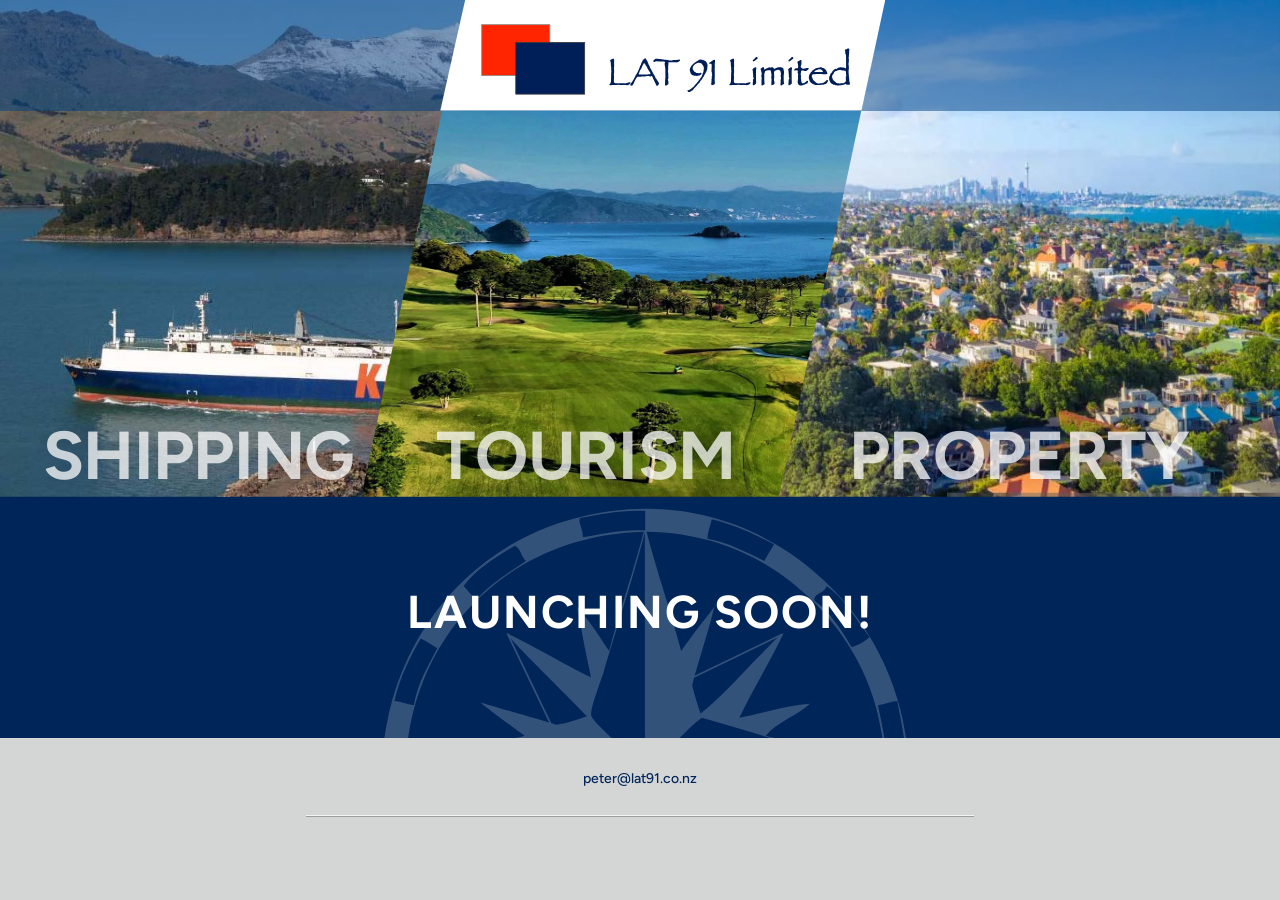
<file: index.html>
<!doctype html>
<html lang="en-NZ">
<head>
<meta charset="utf-8">
<meta name="viewport" content="width=device-width, initial-scale=1">
<title>LAT 91 Limited – Launching soon</title>
<meta name="description" content="LAT 91 Limited is a NZ supply, sales and information company active in shipping and logistics, property development and high-end tourism ventures.">
<meta name="theme-color" content="#002659">
<link rel="icon" href="/assets/img/favicon.svg" type="image/svg+xml">
<link rel="preload" href="/assets/fonts/figtree-latin-700-normal.woff2" as="font" type="font/woff2" crossorigin>
<link rel="stylesheet" href="/assets/css/styles.css">
</head>
<body>
<main id="main">
  <h1 class="visually-hidden">LAT 91 Limited</h1>
  <section class="hero" id="services" aria-label="Our services">
  <header class="site-header">
    <div class="logo-panel">
      <img src="/assets/img/lat91-logo.svg" alt="LAT 91 Limited" width="470" height="104">
    </div>
  </header>
      <ul class="panels" aria-label="Our services">
        <li>
          <div class="panel panel--shipping">
            <img src="/assets/img/home-shipping.jpg" alt="KIWI car-carrier ship sailing past a bush-covered headland beneath snow-capped mountains" loading="eager" decoding="async">
            <h2 class="panel__label">Shipping</h2>
          </div>
        </li>
        <li>
          <div class="panel panel--tourism">
            <img src="/assets/img/home-tourism.jpg" alt="Golf course fairways above a coastal bay, with a snow-capped volcano on the horizon" loading="eager" decoding="async">
            <h2 class="panel__label">Tourism</h2>
          </div>
        </li>
        <li>
          <div class="panel panel--property">
            <img src="/assets/img/home-property.jpg" alt="Aerial view of leafy Auckland suburbs with the city skyline and Sky Tower beyond" loading="eager" decoding="async">
            <h2 class="panel__label">Property</h2>
          </div>
        </li>
      </ul>
  </section>
  <section class="intro" aria-label="Launching soon">
    <img class="intro__compass" src="/assets/img/compass.svg" alt="" aria-hidden="true" width="486" height="496">
    <p class="intro__soon">LAUNCHING SOON!</p>
  </section>
</main>
  <footer class="site-footer">
    <div class="footer-email">
      <a href="mailto:peter@lat91.co.nz">peter@lat91.co.nz</a>
    </div>
    <hr class="footer-rule">
  </footer>
</body>
</html>
</file>
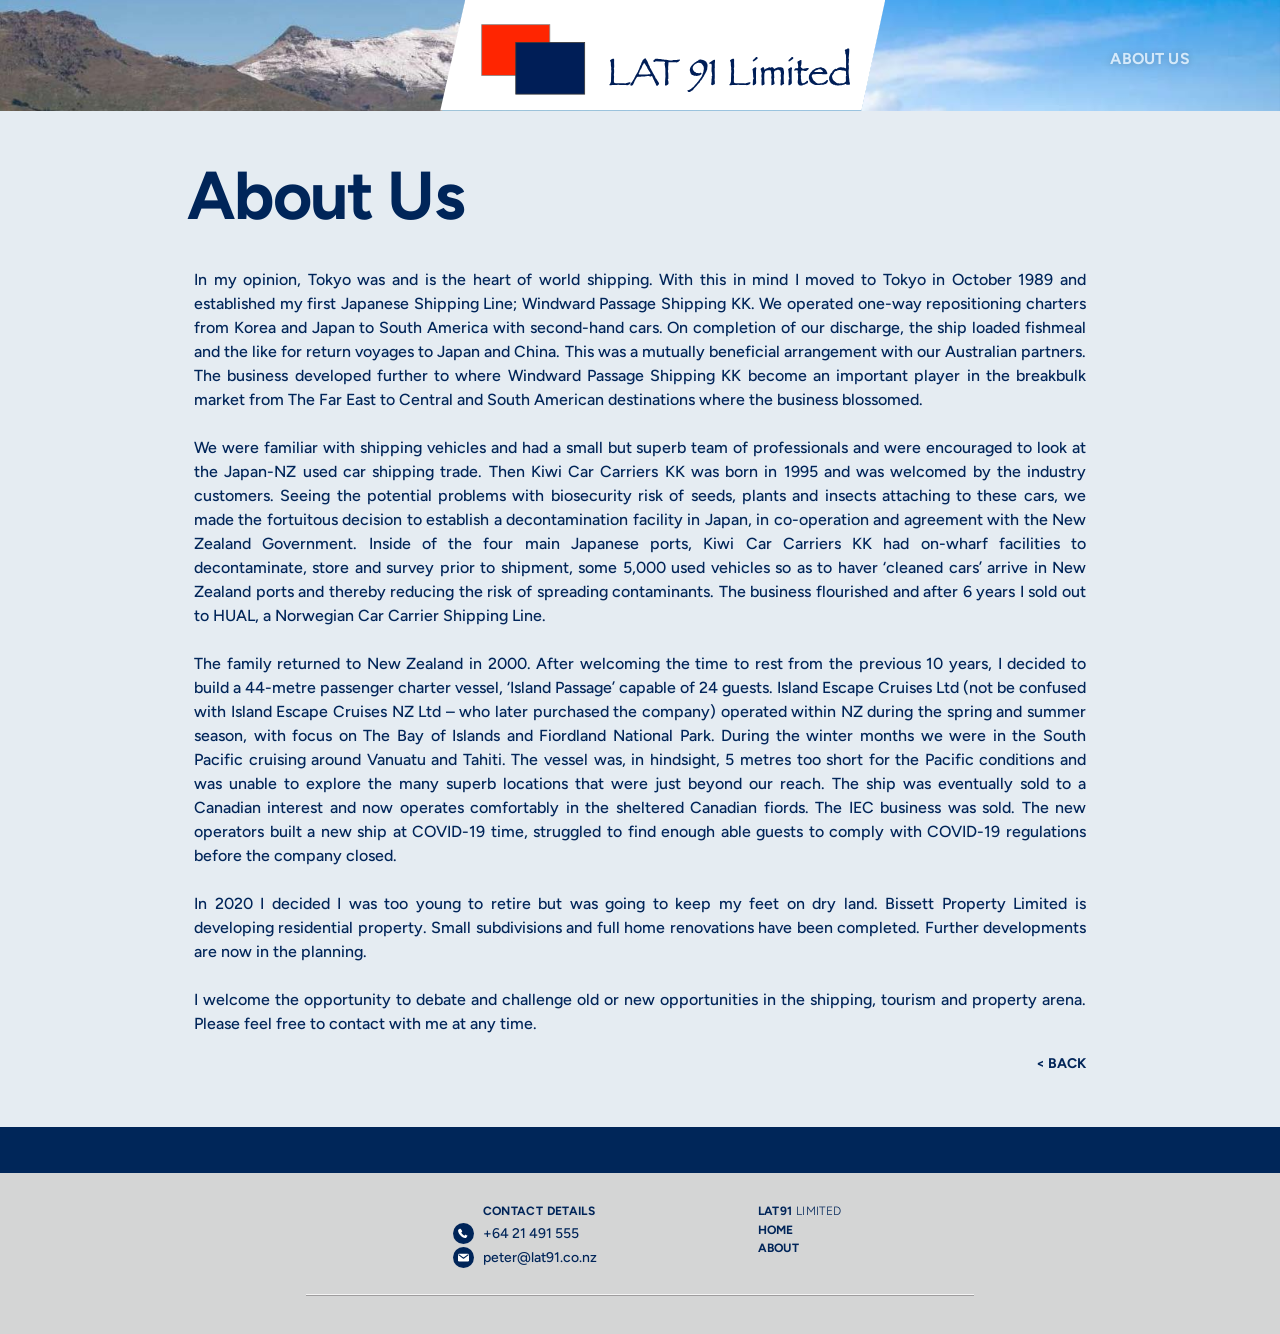
<file: about.html>
<!doctype html>
<html lang="en-NZ">
<head>
<meta charset="utf-8">
<meta name="viewport" content="width=device-width, initial-scale=1">
<title>About Us – LAT 91 Limited</title>
<meta name="description" content="Peter's story: shipping lines in Japan, cruise vessels in New Zealand and the South Pacific, and residential property development.">
<meta name="theme-color" content="#002659">
<link rel="icon" href="/assets/img/favicon.svg" type="image/svg+xml">
<link rel="preload" href="/assets/fonts/figtree-latin-700-normal.woff2" as="font" type="font/woff2" crossorigin>
<link rel="stylesheet" href="/assets/css/styles.css">
</head>
<body>
<a class="skip-link" href="#main">Skip to content</a>
<div class="top-band">
  <header class="site-header">
    <a class="logo-panel" href="/" aria-label="LAT 91 Limited – home">
      <img src="/assets/img/lat91-logo.svg" alt="LAT 91 Limited" width="470" height="104">
    </a>
    <a class="nav-about" href="/about" aria-current="page">About Us</a>
  </header>
      <ul class="panels" aria-hidden="true">
        <li>
          <a tabindex="-1" class="panel panel--shipping" href="/shipping">
            <img src="/assets/img/home-shipping.jpg" alt="KIWI car-carrier ship sailing past a bush-covered headland beneath snow-capped mountains" loading="eager" decoding="async">
            <h2 class="panel__label">Shipping</h2>
          </a>
        </li>
        <li>
          <a tabindex="-1" class="panel panel--tourism" href="/tourism">
            <img src="/assets/img/home-tourism.jpg" alt="Golf course fairways above a coastal bay, with a snow-capped volcano on the horizon" loading="eager" decoding="async">
            <h2 class="panel__label">Tourism</h2>
          </a>
        </li>
        <li>
          <a tabindex="-1" class="panel panel--property" href="/property">
            <img src="/assets/img/home-property.jpg" alt="Aerial view of leafy Auckland suburbs with the city skyline and Sky Tower beyond" loading="eager" decoding="async">
            <h2 class="panel__label">Property</h2>
          </a>
        </li>
      </ul>
</div>
<main id="main" class="about">
  <div class="about__inner">
    <h1>About Us</h1>
    <div class="about__body">
        <p id="story-shipping">In my opinion, Tokyo was and is the heart of world shipping. With this in mind I moved to Tokyo in October 1989 and established my first Japanese Shipping Line; Windward Passage Shipping KK. We operated one-way repositioning charters from Korea and Japan to South America with second-hand cars. On completion of our discharge, the ship loaded fishmeal and the like for return voyages to Japan and China. This was a mutually beneficial arrangement with our Australian partners. The business developed further to where Windward Passage Shipping KK become an important player in the breakbulk market from The Far East to Central and South American destinations where the business blossomed.</p>
        <p>We were familiar with shipping vehicles and had a small but superb team of professionals and were encouraged to look at the Japan-NZ used car shipping trade. Then Kiwi Car Carriers KK was born in 1995 and was welcomed by the industry customers. Seeing the potential problems with biosecurity risk of seeds, plants and insects attaching to these cars, we made the fortuitous decision to establish a decontamination facility in Japan, in co-operation and agreement with the New Zealand Government. Inside of the four main Japanese ports, Kiwi Car Carriers KK had on-wharf facilities to decontaminate, store and survey prior to shipment, some 5,000 used vehicles so as to haver ‘cleaned cars’ arrive in New Zealand ports and thereby reducing the risk of spreading contaminants. The business flourished and after 6 years I sold out to HUAL, a Norwegian Car Carrier Shipping Line.</p>
        <p id="story-tourism">The family returned to New Zealand in 2000. After welcoming the time to rest from the previous 10 years, I decided to build a 44-metre passenger charter vessel, ‘Island Passage’ capable of 24 guests. Island Escape Cruises Ltd (not be confused with Island Escape Cruises NZ Ltd – who later purchased the company) operated within NZ during the spring and summer season, with focus on The Bay of Islands and Fiordland National Park. During the winter months we were in the South Pacific cruising around Vanuatu and Tahiti. The vessel was, in hindsight, 5 metres too short for the Pacific conditions and was unable to explore the many superb locations that were just beyond our reach. The ship was eventually sold to a Canadian interest and now operates comfortably in the sheltered Canadian fiords. The IEC business was sold. The new operators built a new ship at COVID-19 time, struggled to find enough able guests to comply with COVID-19 regulations before the company closed.</p>
        <p id="story-property">In 2020 I decided I was too young to retire but was going to keep my feet on dry land. Bissett Property Limited is developing residential property. Small subdivisions and full home renovations have been completed. Further developments are now in the planning.</p>
        <p>I welcome the opportunity to debate and challenge old or new opportunities in the shipping, tourism and property arena. Please feel free to contact with me at any time.</p>
    </div>
    <a class="back-link" href="/" id="back-link">&lt; Back</a>
  </div>
</main>
<div class="navy-band" aria-hidden="true"></div>
  <footer class="site-footer">
    <div class="footer-grid">
      <section class="footer-col footer-col--contact" id="contact" aria-labelledby="f-contact">
        <h2 id="f-contact">Contact Details</h2>
        <ul>
          <li><svg viewBox="0 0 21 21" aria-hidden="true"><circle cx="10.5" cy="10.5" r="10.5" fill="#002559"/><path fill="#fff" d="M14.9 13.2l-1.7-1.2c-.4-.3-.9-.2-1.2.1l-.6.7c-1.4-.7-2.5-1.8-3.2-3.2l.7-.6c.4-.3.4-.8.1-1.2L7.8 6.1c-.3-.4-.9-.5-1.3-.2l-.9.7c-.4.3-.6.8-.5 1.3.6 3.4 3.6 6.4 7 7 .5.1 1-.1 1.3-.5l.7-.9c.3-.4.2-1-.2-1.3z"/></svg><a href="tel:+6421491555">+64 21 491 555</a></li>
          <li><svg viewBox="0 0 21 21" aria-hidden="true"><circle cx="10.5" cy="10.5" r="10.5" fill="#002559"/><rect x="5" y="6.8" width="11" height="7.6" rx="1.2" fill="#fff"/><path d="M5.6 7.6l4.9 3.6 4.9-3.6" fill="none" stroke="#002559" stroke-width="1.1" stroke-linejoin="round"/></svg><a href="mailto:peter@lat91.co.nz">peter@lat91.co.nz</a></li>
        </ul>
      </section>
      <nav class="footer-col footer-col--company" aria-labelledby="f-company">
        <h2 id="f-company">LAT91 <span class="light">Limited</span></h2>
        <ul>
          <li><a href="/">Home</a></li>
          <li><a href="/about">About</a></li>
        </ul>
      </nav>
    </div>
    <hr class="footer-rule">
  </footer>
<script>
  // "< Back" returns to the previous page on this site, otherwise Home.
  document.getElementById('back-link').addEventListener('click', function (e) {
    if (document.referrer && new URL(document.referrer).origin === location.origin && history.length > 1) {
      e.preventDefault(); history.back();
    }
  });
</script>
</body>
</html>
</file>
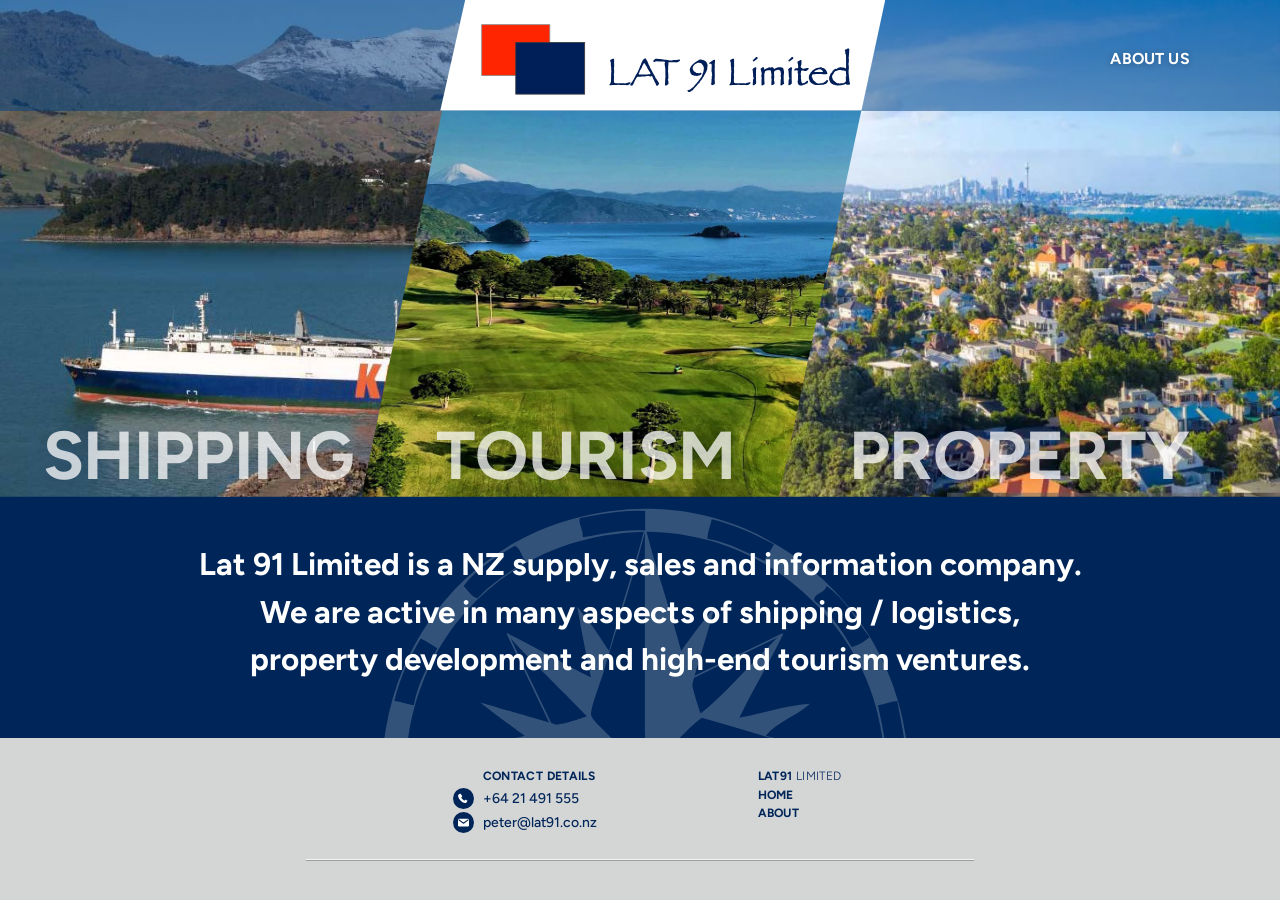
<file: home-full.html>
<!doctype html>
<html lang="en-NZ">
<head>
<meta charset="utf-8">
<meta name="viewport" content="width=device-width, initial-scale=1">
<title>LAT 91 Limited – Shipping, Tourism & Property | New Zealand</title>
<meta name="description" content="LAT 91 Limited is a NZ supply, sales and information company active in shipping and logistics, property development and high-end tourism ventures.">
<meta name="theme-color" content="#002659">
<link rel="icon" href="/assets/img/favicon.svg" type="image/svg+xml">
<link rel="preload" href="/assets/fonts/figtree-latin-700-normal.woff2" as="font" type="font/woff2" crossorigin>
<link rel="stylesheet" href="/assets/css/styles.css">
</head>
<body>
<a class="skip-link" href="#main">Skip to content</a>
<main id="main">
  <h1 class="visually-hidden">LAT 91 Limited</h1>
  <section class="hero" id="services" aria-label="Our services">
  <header class="site-header">
    <a class="logo-panel" href="/" aria-label="LAT 91 Limited – home">
      <img src="/assets/img/lat91-logo.svg" alt="LAT 91 Limited" width="470" height="104">
    </a>
    <a class="nav-about" href="/about">About Us</a>
  </header>
      <ul class="panels" aria-label="Our services">
        <li>
          <a class="panel panel--shipping" href="/shipping">
            <img src="/assets/img/home-shipping.jpg" alt="KIWI car-carrier ship sailing past a bush-covered headland beneath snow-capped mountains" loading="eager" decoding="async">
            <h2 class="panel__label">Shipping</h2>
          </a>
        </li>
        <li>
          <a class="panel panel--tourism" href="/tourism">
            <img src="/assets/img/home-tourism.jpg" alt="Golf course fairways above a coastal bay, with a snow-capped volcano on the horizon" loading="eager" decoding="async">
            <h2 class="panel__label">Tourism</h2>
          </a>
        </li>
        <li>
          <a class="panel panel--property" href="/property">
            <img src="/assets/img/home-property.jpg" alt="Aerial view of leafy Auckland suburbs with the city skyline and Sky Tower beyond" loading="eager" decoding="async">
            <h2 class="panel__label">Property</h2>
          </a>
        </li>
      </ul>
  </section>
  <section class="intro" aria-label="About LAT 91 Limited">
    <img class="intro__compass" src="/assets/img/compass.svg" alt="" aria-hidden="true" width="486" height="496">
    <p>
      <span>Lat 91 Limited is a NZ supply, sales and information company.</span>
      <span>We are active in many aspects of shipping / logistics,</span>
      <span>property development and high-end tourism ventures.</span>
    </p>
  </section>
</main>
  <footer class="site-footer">
    <div class="footer-grid">
      <section class="footer-col footer-col--contact" id="contact" aria-labelledby="f-contact">
        <h2 id="f-contact">Contact Details</h2>
        <ul>
          <li><svg viewBox="0 0 21 21" aria-hidden="true"><circle cx="10.5" cy="10.5" r="10.5" fill="#002559"/><path fill="#fff" d="M14.9 13.2l-1.7-1.2c-.4-.3-.9-.2-1.2.1l-.6.7c-1.4-.7-2.5-1.8-3.2-3.2l.7-.6c.4-.3.4-.8.1-1.2L7.8 6.1c-.3-.4-.9-.5-1.3-.2l-.9.7c-.4.3-.6.8-.5 1.3.6 3.4 3.6 6.4 7 7 .5.1 1-.1 1.3-.5l.7-.9c.3-.4.2-1-.2-1.3z"/></svg><a href="tel:+6421491555">+64 21 491 555</a></li>
          <li><svg viewBox="0 0 21 21" aria-hidden="true"><circle cx="10.5" cy="10.5" r="10.5" fill="#002559"/><rect x="5" y="6.8" width="11" height="7.6" rx="1.2" fill="#fff"/><path d="M5.6 7.6l4.9 3.6 4.9-3.6" fill="none" stroke="#002559" stroke-width="1.1" stroke-linejoin="round"/></svg><a href="mailto:peter@lat91.co.nz">peter@lat91.co.nz</a></li>
        </ul>
      </section>
      <nav class="footer-col footer-col--company" aria-labelledby="f-company">
        <h2 id="f-company">LAT91 <span class="light">Limited</span></h2>
        <ul>
          <li><a href="/">Home</a></li>
          <li><a href="/about">About</a></li>
        </ul>
      </nav>
    </div>
    <hr class="footer-rule">
  </footer>
</body>
</html>
</file>
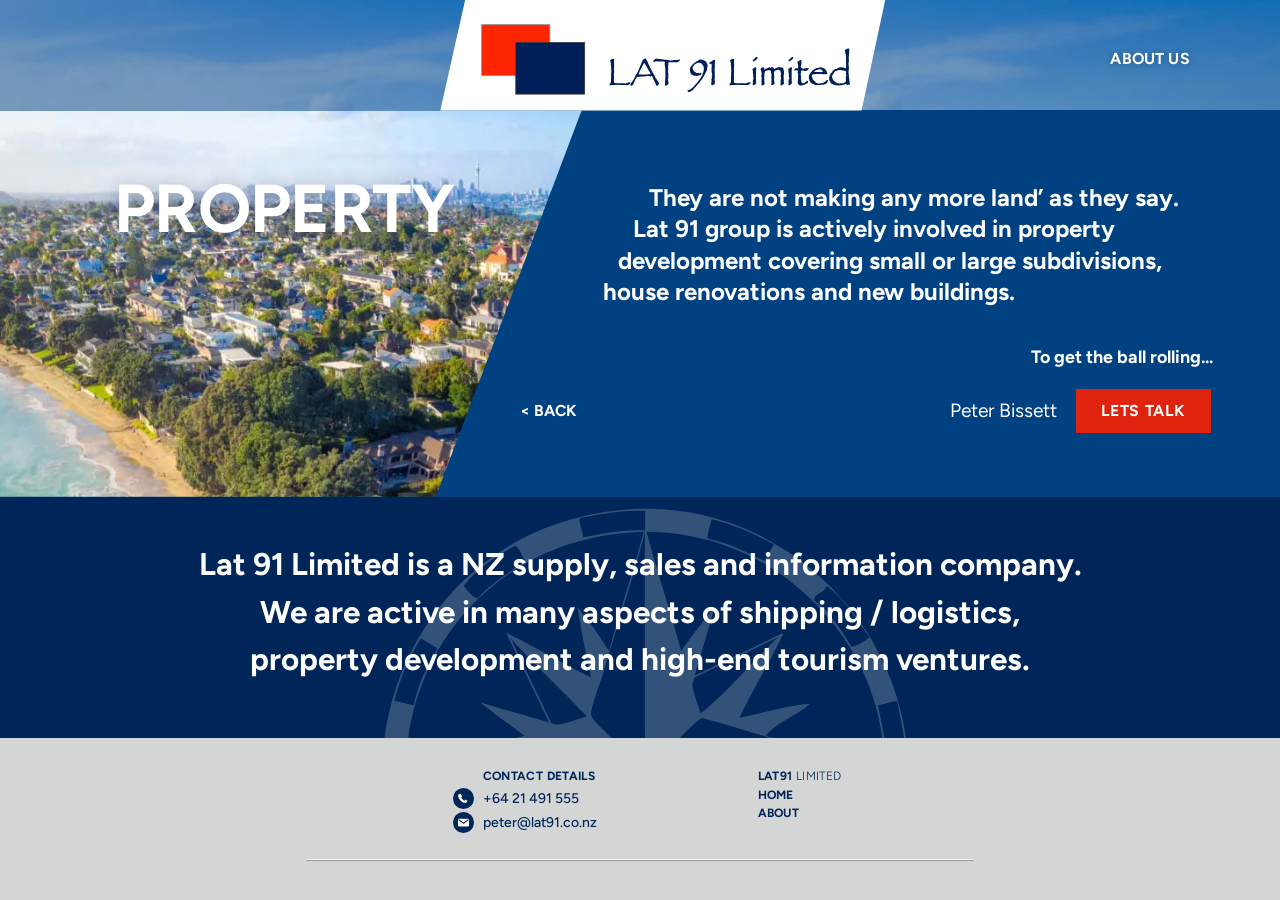
<file: property.html>
<!doctype html>
<html lang="en-NZ">
<head>
<meta charset="utf-8">
<meta name="viewport" content="width=device-width, initial-scale=1">
<title>Property – LAT 91 Limited</title>
<meta name="description" content="Property development by LAT 91 Limited: subdivisions, house renovations and new buildings.">
<meta name="theme-color" content="#002659">
<link rel="icon" href="/assets/img/favicon.svg" type="image/svg+xml">
<link rel="preload" href="/assets/fonts/figtree-latin-700-normal.woff2" as="font" type="font/woff2" crossorigin>
<link rel="stylesheet" href="/assets/css/styles.css">
</head>
<body>
<a class="skip-link" href="#main">Skip to content</a>
<main id="main">
  <section class="svc-hero svc-hero--property" aria-labelledby="svc-title">
  <header class="site-header">
    <a class="logo-panel" href="/" aria-label="LAT 91 Limited – home">
      <img src="/assets/img/lat91-logo.svg" alt="LAT 91 Limited" width="470" height="104">
    </a>
    <a class="nav-about" href="/about">About Us</a>
  </header>
    <div class="svc-hero__sky" aria-hidden="true"><img src="/assets/img/home-property.jpg" alt=""></div>
    <div class="svc-hero__panel" aria-hidden="true"></div>
    <div class="svc-hero__photo"><img src="/assets/img/hero-property.jpg" alt="Aerial view of a beachside Auckland suburb with the city skyline on the horizon"></div>
    <h1 class="svc-hero__title" id="svc-title">Property</h1>
    <div class="svc-hero__content">
      <div class="svc-hero__wedge" aria-hidden="true"></div>
      <div class="svc-hero__text">
          <p>They are not making any more land’ as they say. Lat 91 group is actively involved in property development covering small or large subdivisions, house renovations and new buildings.</p>
      </div>
      <div class="svc-actions">
        <a class="back-home" href="/" aria-label="Back to home page">&lt; Back</a>
        <div class="svc-contact">
          <span class="svc-contact__name">Peter Bissett</span>
          <div class="talk-stack">
            <p class="talk-lead">To get the ball rolling...</p>
            <a class="btn-talk" href="tel:+6421491555" aria-label="Lets talk: call Peter Bissett on +64 21 491 555">Lets Talk</a>
          </div>
        </div>
      </div>
    </div>
  </section>
  <section class="intro" aria-label="About LAT 91 Limited">
    <img class="intro__compass" src="/assets/img/compass.svg" alt="" aria-hidden="true" width="486" height="496">
    <p>
      <span>Lat 91 Limited is a NZ supply, sales and information company.</span>
      <span>We are active in many aspects of shipping / logistics,</span>
      <span>property development and high-end tourism ventures.</span>
    </p>
  </section>
</main>
  <footer class="site-footer">
    <div class="footer-grid">
      <section class="footer-col footer-col--contact" id="contact" aria-labelledby="f-contact">
        <h2 id="f-contact">Contact Details</h2>
        <ul>
          <li><svg viewBox="0 0 21 21" aria-hidden="true"><circle cx="10.5" cy="10.5" r="10.5" fill="#002559"/><path fill="#fff" d="M14.9 13.2l-1.7-1.2c-.4-.3-.9-.2-1.2.1l-.6.7c-1.4-.7-2.5-1.8-3.2-3.2l.7-.6c.4-.3.4-.8.1-1.2L7.8 6.1c-.3-.4-.9-.5-1.3-.2l-.9.7c-.4.3-.6.8-.5 1.3.6 3.4 3.6 6.4 7 7 .5.1 1-.1 1.3-.5l.7-.9c.3-.4.2-1-.2-1.3z"/></svg><a href="tel:+6421491555">+64 21 491 555</a></li>
          <li><svg viewBox="0 0 21 21" aria-hidden="true"><circle cx="10.5" cy="10.5" r="10.5" fill="#002559"/><rect x="5" y="6.8" width="11" height="7.6" rx="1.2" fill="#fff"/><path d="M5.6 7.6l4.9 3.6 4.9-3.6" fill="none" stroke="#002559" stroke-width="1.1" stroke-linejoin="round"/></svg><a href="mailto:peter@lat91.co.nz">peter@lat91.co.nz</a></li>
        </ul>
      </section>
      <nav class="footer-col footer-col--company" aria-labelledby="f-company">
        <h2 id="f-company">LAT91 <span class="light">Limited</span></h2>
        <ul>
          <li><a href="/">Home</a></li>
          <li><a href="/about">About</a></li>
        </ul>
      </nav>
    </div>
    <hr class="footer-rule">
  </footer>
</body>
</html>
</file>
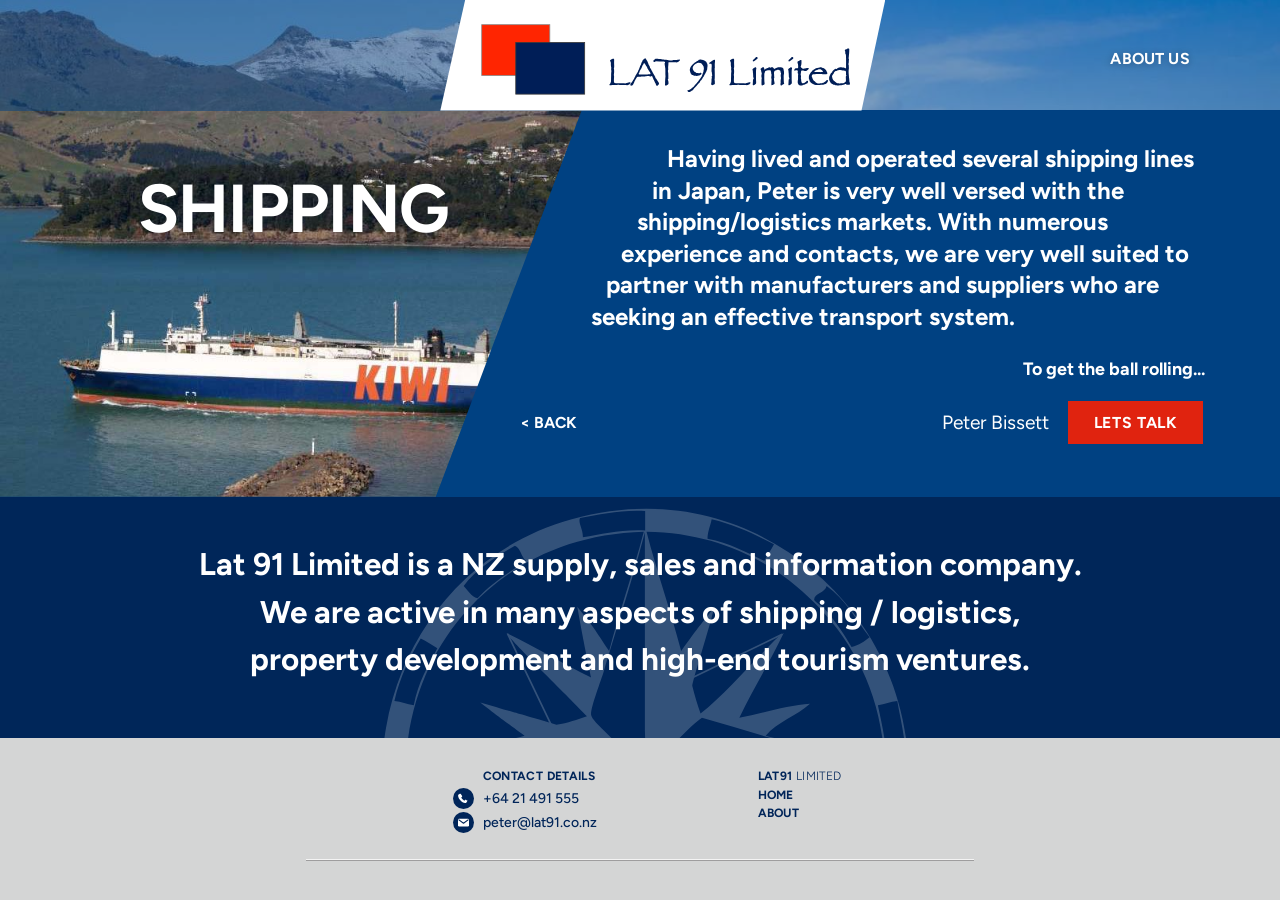
<file: shipping.html>
<!doctype html>
<html lang="en-NZ">
<head>
<meta charset="utf-8">
<meta name="viewport" content="width=device-width, initial-scale=1">
<title>Shipping – LAT 91 Limited</title>
<meta name="description" content="Shipping and logistics expertise from LAT 91 Limited, built on decades operating shipping lines in Japan.">
<meta name="theme-color" content="#002659">
<link rel="icon" href="/assets/img/favicon.svg" type="image/svg+xml">
<link rel="preload" href="/assets/fonts/figtree-latin-700-normal.woff2" as="font" type="font/woff2" crossorigin>
<link rel="stylesheet" href="/assets/css/styles.css">
</head>
<body>
<a class="skip-link" href="#main">Skip to content</a>
<main id="main">
  <section class="svc-hero svc-hero--shipping" aria-labelledby="svc-title">
  <header class="site-header">
    <a class="logo-panel" href="/" aria-label="LAT 91 Limited – home">
      <img src="/assets/img/lat91-logo.svg" alt="LAT 91 Limited" width="470" height="104">
    </a>
    <a class="nav-about" href="/about">About Us</a>
  </header>
    <div class="svc-hero__sky" aria-hidden="true"><img src="/assets/img/home-property.jpg" alt=""></div>
    <div class="svc-hero__panel" aria-hidden="true"></div>
    <div class="svc-hero__photo"><img src="/assets/img/hero-shipping.jpg" alt="KIWI car-carrier ship entering harbour past a breakwater, mountains behind"></div>
    <h1 class="svc-hero__title" id="svc-title">Shipping</h1>
    <div class="svc-hero__content">
      <div class="svc-hero__wedge" aria-hidden="true"></div>
      <div class="svc-hero__text">
          <p>Having lived and operated several shipping lines in Japan, Peter is very well versed with the shipping/logistics markets. With numerous experience and contacts, we are very well suited to partner with manufacturers and suppliers who are seeking an effective transport system.</p>
      </div>
      <div class="svc-actions">
        <a class="back-home" href="/" aria-label="Back to home page">&lt; Back</a>
        <div class="svc-contact">
          <span class="svc-contact__name">Peter Bissett</span>
          <div class="talk-stack">
            <p class="talk-lead">To get the ball rolling...</p>
            <a class="btn-talk" href="tel:+6421491555" aria-label="Lets talk: call Peter Bissett on +64 21 491 555">Lets Talk</a>
          </div>
        </div>
      </div>
    </div>
  </section>
  <section class="intro" aria-label="About LAT 91 Limited">
    <img class="intro__compass" src="/assets/img/compass.svg" alt="" aria-hidden="true" width="486" height="496">
    <p>
      <span>Lat 91 Limited is a NZ supply, sales and information company.</span>
      <span>We are active in many aspects of shipping / logistics,</span>
      <span>property development and high-end tourism ventures.</span>
    </p>
  </section>
</main>
  <footer class="site-footer">
    <div class="footer-grid">
      <section class="footer-col footer-col--contact" id="contact" aria-labelledby="f-contact">
        <h2 id="f-contact">Contact Details</h2>
        <ul>
          <li><svg viewBox="0 0 21 21" aria-hidden="true"><circle cx="10.5" cy="10.5" r="10.5" fill="#002559"/><path fill="#fff" d="M14.9 13.2l-1.7-1.2c-.4-.3-.9-.2-1.2.1l-.6.7c-1.4-.7-2.5-1.8-3.2-3.2l.7-.6c.4-.3.4-.8.1-1.2L7.8 6.1c-.3-.4-.9-.5-1.3-.2l-.9.7c-.4.3-.6.8-.5 1.3.6 3.4 3.6 6.4 7 7 .5.1 1-.1 1.3-.5l.7-.9c.3-.4.2-1-.2-1.3z"/></svg><a href="tel:+6421491555">+64 21 491 555</a></li>
          <li><svg viewBox="0 0 21 21" aria-hidden="true"><circle cx="10.5" cy="10.5" r="10.5" fill="#002559"/><rect x="5" y="6.8" width="11" height="7.6" rx="1.2" fill="#fff"/><path d="M5.6 7.6l4.9 3.6 4.9-3.6" fill="none" stroke="#002559" stroke-width="1.1" stroke-linejoin="round"/></svg><a href="mailto:peter@lat91.co.nz">peter@lat91.co.nz</a></li>
        </ul>
      </section>
      <nav class="footer-col footer-col--company" aria-labelledby="f-company">
        <h2 id="f-company">LAT91 <span class="light">Limited</span></h2>
        <ul>
          <li><a href="/">Home</a></li>
          <li><a href="/about">About</a></li>
        </ul>
      </nav>
    </div>
    <hr class="footer-rule">
  </footer>
</body>
</html>
</file>
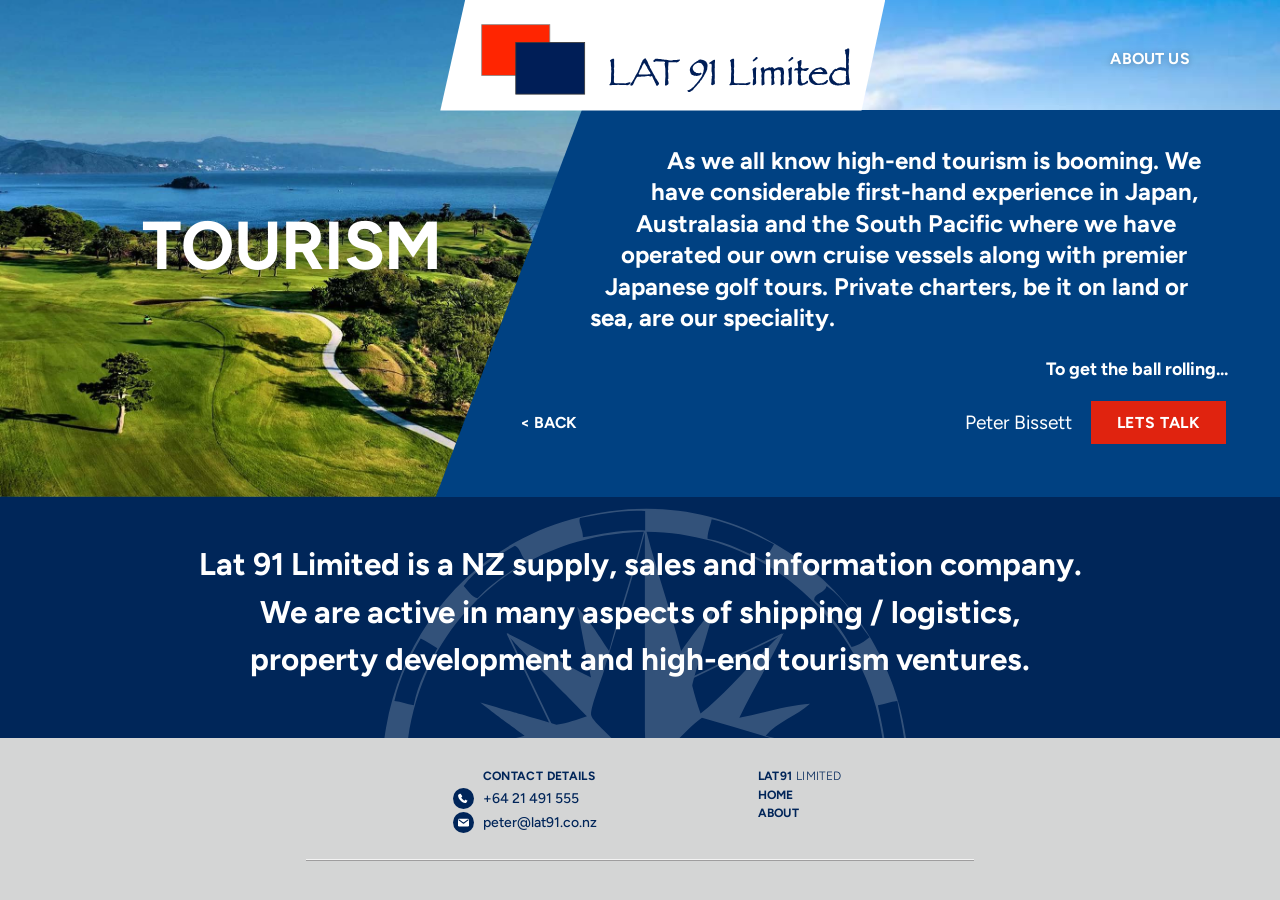
<file: tourism.html>
<!doctype html>
<html lang="en-NZ">
<head>
<meta charset="utf-8">
<meta name="viewport" content="width=device-width, initial-scale=1">
<title>Tourism – LAT 91 Limited</title>
<meta name="description" content="High-end tourism experience across Japan, Australasia and the South Pacific.">
<meta name="theme-color" content="#002659">
<link rel="icon" href="/assets/img/favicon.svg" type="image/svg+xml">
<link rel="preload" href="/assets/fonts/figtree-latin-700-normal.woff2" as="font" type="font/woff2" crossorigin>
<link rel="stylesheet" href="/assets/css/styles.css">
</head>
<body>
<a class="skip-link" href="#main">Skip to content</a>
<main id="main">
  <section class="svc-hero svc-hero--tourism" aria-labelledby="svc-title">
  <header class="site-header">
    <a class="logo-panel" href="/" aria-label="LAT 91 Limited – home">
      <img src="/assets/img/lat91-logo.svg" alt="LAT 91 Limited" width="470" height="104">
    </a>
    <a class="nav-about" href="/about">About Us</a>
  </header>
    <div class="svc-hero__sky" aria-hidden="true"><img src="/assets/img/home-property.jpg" alt=""></div>
    <div class="svc-hero__panel" aria-hidden="true"></div>
    <div class="svc-hero__photo"><img src="/assets/img/hero-tourism.jpg" alt="Clifftop golf course with a winding cart path overlooking the ocean"></div>
    <h1 class="svc-hero__title" id="svc-title">Tourism</h1>
    <div class="svc-hero__content">
      <div class="svc-hero__wedge" aria-hidden="true"></div>
      <div class="svc-hero__text">
          <p>As we all know high-end tourism is booming. We have considerable first-hand experience in Japan, Australasia and the South Pacific where we have operated our own cruise vessels along with premier Japanese golf tours. Private charters, be it on land or sea, are our speciality.</p>
      </div>
      <div class="svc-actions">
        <a class="back-home" href="/" aria-label="Back to home page">&lt; Back</a>
        <div class="svc-contact">
          <span class="svc-contact__name">Peter Bissett</span>
          <div class="talk-stack">
            <p class="talk-lead">To get the ball rolling...</p>
            <a class="btn-talk" href="tel:+6421491555" aria-label="Lets talk: call Peter Bissett on +64 21 491 555">Lets Talk</a>
          </div>
        </div>
      </div>
    </div>
  </section>
  <section class="intro" aria-label="About LAT 91 Limited">
    <img class="intro__compass" src="/assets/img/compass.svg" alt="" aria-hidden="true" width="486" height="496">
    <p>
      <span>Lat 91 Limited is a NZ supply, sales and information company.</span>
      <span>We are active in many aspects of shipping / logistics,</span>
      <span>property development and high-end tourism ventures.</span>
    </p>
  </section>
</main>
  <footer class="site-footer">
    <div class="footer-grid">
      <section class="footer-col footer-col--contact" id="contact" aria-labelledby="f-contact">
        <h2 id="f-contact">Contact Details</h2>
        <ul>
          <li><svg viewBox="0 0 21 21" aria-hidden="true"><circle cx="10.5" cy="10.5" r="10.5" fill="#002559"/><path fill="#fff" d="M14.9 13.2l-1.7-1.2c-.4-.3-.9-.2-1.2.1l-.6.7c-1.4-.7-2.5-1.8-3.2-3.2l.7-.6c.4-.3.4-.8.1-1.2L7.8 6.1c-.3-.4-.9-.5-1.3-.2l-.9.7c-.4.3-.6.8-.5 1.3.6 3.4 3.6 6.4 7 7 .5.1 1-.1 1.3-.5l.7-.9c.3-.4.2-1-.2-1.3z"/></svg><a href="tel:+6421491555">+64 21 491 555</a></li>
          <li><svg viewBox="0 0 21 21" aria-hidden="true"><circle cx="10.5" cy="10.5" r="10.5" fill="#002559"/><rect x="5" y="6.8" width="11" height="7.6" rx="1.2" fill="#fff"/><path d="M5.6 7.6l4.9 3.6 4.9-3.6" fill="none" stroke="#002559" stroke-width="1.1" stroke-linejoin="round"/></svg><a href="mailto:peter@lat91.co.nz">peter@lat91.co.nz</a></li>
        </ul>
      </section>
      <nav class="footer-col footer-col--company" aria-labelledby="f-company">
        <h2 id="f-company">LAT91 <span class="light">Limited</span></h2>
        <ul>
          <li><a href="/">Home</a></li>
          <li><a href="/about">About</a></li>
        </ul>
      </nav>
    </div>
    <hr class="footer-rule">
  </footer>
</body>
</html>
</file>
<file: assets/css/styles.css>
/* ==========================================================================
   LAT 91 Limited — site styles
   Desktop geometry is taken directly from Lat91-web-design-4.pdf
   (artboard 1134 x 1417pt). Percentages / vw values below are
   design-px ÷ 1134 so the diagonals scale exactly with the viewport.
   ========================================================================== */

/* ---------- Fonts (Figtree: closest open licence match to Geoform) ------ */
@font-face { font-family: "Figtree"; font-weight: 300; font-style: normal; font-display: swap;
  src: url("../fonts/figtree-latin-300-normal.woff2") format("woff2"); }
@font-face { font-family: "Figtree"; font-weight: 400; font-style: normal; font-display: swap;
  src: url("../fonts/figtree-latin-400-normal.woff2") format("woff2"); }
@font-face { font-family: "Figtree"; font-weight: 500; font-style: normal; font-display: swap;
  src: url("../fonts/figtree-latin-500-normal.woff2") format("woff2"); }
@font-face { font-family: "Figtree"; font-weight: 700; font-style: normal; font-display: swap;
  src: url("../fonts/figtree-latin-700-normal.woff2") format("woff2"); }

/* ---------- Tokens ---------- */
:root {
  --navy: #002659;        /* intro band, overlays */
  --ink: #002559;         /* footer + about text */
  --blue: #004182;        /* service content panel */
  --red: #e0230f;         /* LETS TALK button – logo red, deepened slightly for text contrast */
  --grey: #d4d5d5;        /* footer */
  --pale: #e5ecf2;        /* about page background */
  --white: #fff;

  --hero-h: 38.8vw;       /* 440 / 1134 */
  --hdr: 8.64vw;          /* 98 / 1134 – top band holding the logo panel */
  --ease: cubic-bezier(.4, 0, .2, 1);
  --dur: 300ms;

  --font: "Figtree", "Geoform", "Helvetica Neue", Arial, sans-serif;
}

/* ---------- Base ---------- */
*, *::before, *::after { box-sizing: border-box; }
html { -webkit-text-size-adjust: 100%; }
body { margin: 0; font-family: var(--font); color: var(--ink); background: var(--grey);
  -webkit-font-smoothing: antialiased; -moz-osx-font-smoothing: grayscale; }
img { display: block; max-width: 100%; }
a { color: inherit; }
h1, h2, p { margin: 0; }

.visually-hidden { position: absolute !important; width: 1px; height: 1px; overflow: hidden;
  clip: rect(0 0 0 0); clip-path: inset(50%); white-space: nowrap; }

.skip-link { position: absolute; left: 12px; top: -60px; z-index: 100; background: #fff; color: var(--ink);
  padding: 10px 16px; font-weight: 700; text-decoration: none; border-radius: 2px; }
.skip-link:focus { top: 12px; }

:focus-visible { outline: 3px solid #ffb81c; outline-offset: 3px; }

/* ==========================================================================
   Header: white angled logo panel + About Us
   ========================================================================== */
.site-header { position: absolute; inset: 0 0 auto 0; height: var(--hdr); z-index: 20; pointer-events: none; }
.site-header > * { pointer-events: auto; }

.logo-panel {
  position: absolute; top: 0; left: 34.4%; width: 34.76%; height: 100%;   /* 390 → 784 */
  background: var(--white);
  clip-path: polygon(5.58% 0, 100% 0, 94.67% 100%, 0 100%);
  display: block;
}
.logo-panel img { position: absolute; left: 7.6%; top: 15.3%; width: 85.5%; height: auto; }
.logo-panel:focus-visible { outline: none; }
.logo-panel:focus-visible img { outline: 3px solid #ffb81c; outline-offset: 2px; }

.nav-about {
  position: absolute; right: 6.9%; top: 50%; transform: translateY(-38%);
  font-weight: 700; font-size: clamp(12px, 1.235vw, 17px); letter-spacing: .01em;
  color: var(--white); text-decoration: none; text-transform: uppercase; padding: 6px 2px;
  text-shadow: 0 1px 6px rgba(0, 20, 50, .35);
}
.nav-about:hover { text-decoration: underline; text-underline-offset: 4px; }
.nav-about[aria-current="page"] { opacity: .7; }

/* ==========================================================================
   HOME — three-panel hero
   ========================================================================== */
.hero { position: relative; height: var(--hero-h); overflow: hidden; background: var(--navy); }
.panels { position: absolute; inset: 0; margin: 0; padding: 0; list-style: none; }

.panel {
  position: absolute; top: 0; height: 100%; display: block;
  color: var(--white); text-decoration: none; overflow: hidden;
}
.panel img { position: absolute; inset: 0; width: 100%; height: 100%; object-fit: cover; }
.panel::after { /* navy rollover overlay */
  content: ""; position: absolute; inset: 0; background: rgba(0, 38, 89, .68);
  opacity: 0; transition: opacity var(--dur) var(--ease);
}

/* Exact sloping divisions from the PDF artwork (local % of each panel box) */
.panel--shipping { left: 0;       width: 36.51%; z-index: 1;
  clip-path: polygon(0 0, 99.8% 0, 77.6% 100%, 0 100%);
  --lx: 9.18%; --dx: 0vw; --dy: -15.43vw; }
.panel--tourism  { left: 28.13%;  width: 41.09%; z-index: 2;
  clip-path: polygon(20% 0, 99.96% 0, 80.15% 100%, .26% 100%);
  --lx: 14.38%; --dx: 1.32vw; --dy: -13.23vw; }
.panel--property { left: 60.67%;  width: 39.33%; z-index: 3;
  clip-path: polygon(21.52% 0, 100% 0, 100% 100%, .47% 100%);
  --lx: 14.35%; --dx: 2.12vw; --dy: -12.52vw; }

.panel__label {
  position: absolute; z-index: 2; left: var(--lx); bottom: .55vw;
  font-weight: 700; font-size: 5.29vw; line-height: 1; letter-spacing: -.01em;
  text-transform: uppercase; white-space: nowrap;
  color: rgba(255, 255, 255, .74);
  text-shadow: 0 1px 14px rgba(0, 20, 50, .12);
  transition: transform var(--dur) var(--ease), color var(--dur) var(--ease);
  will-change: transform;
}

/* Rollover — only on devices with a real hover pointer, so touch is one tap */
@media (hover: hover) and (pointer: fine) {
  .panel:hover::after { opacity: 1; }
  .panel:hover .panel__label { color: var(--white); transform: translate(var(--dx), var(--dy)); }
}
/* Keyboard focus gets the same treatment on every device */
.panel:focus-visible { outline: none; }
.panel:focus-visible::after { opacity: 1; }
.panel:focus-visible .panel__label { color: var(--white); transform: translate(var(--dx), var(--dy));
  text-decoration: underline; text-decoration-thickness: .06em; text-underline-offset: .12em; }

/* Touch devices: clear, solid labels */
@media (hover: none) {
  .panel::before { content: ""; position: absolute; inset: 0; z-index: 1;
    background: linear-gradient(to top, rgba(0, 38, 89, .55), rgba(0, 38, 89, 0) 55%); }
  .panel__label { color: var(--white); text-shadow: 0 2px 10px rgba(0, 20, 50, .35); }
}

/* ==========================================================================
   Intro band
   ========================================================================== */
.intro {
  position: relative; overflow: hidden; background: var(--navy); color: var(--white);
  min-height: 18.87vw; display: flex; align-items: center; justify-content: center;
  padding: 3.4vw 24px 4.2vw; text-align: center;
}
.intro p { position: relative; z-index: 1; font-weight: 700; font-size: clamp(17px, 2.45vw, 36px);
  line-height: 1.51; }
.intro p span { display: block; }
.intro__compass { position: absolute; left: 28.96%; top: -.88vw; width: 42.81%; height: auto;
  opacity: .2; pointer-events: none; user-select: none; }

/* ==========================================================================
   SERVICE pages — photo left, diagonal blue content panel right
   ========================================================================== */
.svc-hero { position: relative; height: var(--hero-h); overflow: hidden; background: var(--blue); color: var(--white); }
/* Home: same 50% blue screen across the top band (header sits above the panels; clicks pass through) */
.hero .site-header { background: rgba(0, 65, 130, .5); }
/* 50% blue screen across the top band, in line with the logo panel (Shipping & Property) */
.svc-hero--shipping::before, .svc-hero--property::before { content: ""; position: absolute; z-index: 2;
  top: 0; left: 0; right: 0; height: var(--hdr); background: rgba(0, 65, 130, .5); pointer-events: none; }
.svc-hero__sky { position: absolute; top: 0; left: 60.67%; width: 39.33%; height: 100%; }
.svc-hero__sky img, .svc-hero__photo img { width: 100%; height: 100%; object-fit: cover; }
.svc-hero__panel { position: absolute; top: calc(var(--hdr) - 1px); right: 0; bottom: 0; left: 30%; background: var(--blue); }
.svc-hero__photo { position: absolute; top: 0; left: 0; width: 48.7%; height: 100%;   /* 0 → 552 */
  clip-path: polygon(0 0, 100% 0, 69.9% 100%, 0 100%); }
.svc-hero__title { position: absolute; z-index: 3; left: var(--tx, 10.76%); top: var(--ty, 35.2%);
  font-weight: 700; font-size: 5.29vw; line-height: 1; letter-spacing: -.01em; text-transform: uppercase;
  text-shadow: 0 2px 18px rgba(0, 20, 50, .25); }

.svc-hero__content { position: absolute; z-index: 2; top: 0; bottom: 0; left: 34.04%; right: 0;
  padding-right: var(--pr, 5.5vw); }
/* the wedge makes the text follow the diagonal, as in the artwork */
.svc-hero__wedge { float: left; width: 14.66vw; height: var(--hero-h); margin-right: 4.2vw;
  shape-outside: polygon(0 0, 100% 0, 0 100%); shape-margin: 4.2vw; }
.svc-hero__text { margin-top: var(--text-top, 14.7vw); font-weight: 700;
  font-size: clamp(15px, 1.88vw, 28px); line-height: 1.31; }
.svc-hero__text p + p { margin-top: 1.4em; }
.read-more { position: absolute; right: var(--rm-right, 9.2vw); bottom: var(--rm-bottom, 5.7vw);
  font-weight: 700; font-size: clamp(12px, 1.235vw, 17px); text-decoration: none; text-transform: uppercase;
  padding: 6px 0; }
.read-more:hover { text-decoration: underline; text-underline-offset: 4px; }

.svc-hero--shipping { --tx: 10.76%; --ty: 35.2%; --text-top: 11.2vw; --rm-right: 9.17vw; --pr: 6vw; }
.svc-hero--tourism  { --tx: 11.1%;  --ty: 42.7%; --text-top: 11.3vw;  --rm-right: 5.9vw;  --pr: 4.2vw; }
.svc-hero--property { --tx: 8.9%;   --ty: 35.2%; --text-top: 14.2vw; --rm-right: 5.9vw;  --pr: 5.4vw; --rm-bottom: 5vw; }

/* Action row: Back (left) · Peter Bissett + LETS TALK (right) */
.svc-actions { position: absolute; left: 6.6vw; right: var(--pr, 5.5vw); bottom: var(--rm-bottom, 4.1vw);
  display: flex; align-items: center; justify-content: space-between; gap: 16px; }
.back-home { font-weight: 700; font-size: clamp(12px, 1.235vw, 17px); text-decoration: none; text-transform: uppercase;
  line-height: 1; padding: 6px 0; }
.back-home:hover { text-decoration: underline; text-underline-offset: 4px; }
.svc-contact { display: flex; align-items: center; gap: clamp(12px, 1.5vw, 22px); }
/* lead-in floats above the button so the name stays right beside the button */
.talk-stack { position: relative; }
.talk-lead { font-weight: 700; font-size: clamp(13px, 1.4vw, 20px); line-height: 1.2; white-space: nowrap;
  position: absolute; right: -.09em; /* optical: last dot ends flush with the button edge */
  bottom: calc(100% + 1.2em); }
.svc-contact__name { font-weight: 400; font-size: clamp(14px, 1.5vw, 21px); white-space: nowrap; }
.btn-talk { display: inline-block; background: var(--red); color: #fff; border: 2px solid var(--red);
  font-weight: 700; font-size: clamp(12px, 1.235vw, 17px); letter-spacing: .04em; text-transform: uppercase;
  text-decoration: none; white-space: nowrap; padding: .75em 1.5em; line-height: 1;
  transition: background-color var(--dur) var(--ease), color var(--dur) var(--ease), border-color var(--dur) var(--ease); }
.btn-talk:hover, .btn-talk:focus-visible { background: #fff; color: var(--red); border-color: #fff; }
.btn-talk:focus-visible { outline: 3px solid #ffb81c; outline-offset: 3px; }

/* ==========================================================================
   ABOUT page
   ========================================================================== */
.top-band { position: relative; height: var(--hdr); overflow: hidden; background: var(--navy); }
.top-band .panels { height: var(--hero-h); bottom: auto; }
.top-band .panel { pointer-events: none; }
.top-band .panel::after { display: none; }

.about { background: var(--pale); color: var(--ink); padding: 3.8vw 24px 4vw; }
.about__inner { max-width: 892px; margin: 0 auto; }
.about h1 { font-weight: 700; font-size: clamp(40px, 5.29vw, 68px); line-height: 1.1; letter-spacing: -.02em;
  margin: 0 0 .5em -.1em; }
.about__body p { font-weight: 500; font-size: 16px; line-height: 1.5; text-align: justify; hyphens: manual; }
.about__body p + p { margin-top: 1.5em; }
.about__body p:target { animation: flash 1.6s var(--ease); }
@keyframes flash { 0% { background: rgba(0, 65, 130, .14); } 100% { background: transparent; } }
.back-link { display: block; width: max-content; margin: 1.1em 0 0 auto; font-weight: 700; font-size: 14px;
  text-decoration: none; text-transform: uppercase; padding: 4px 0; }
.back-link:hover { text-decoration: underline; text-underline-offset: 4px; }
.navy-band { height: 46px; background: var(--navy); }

/* ==========================================================================
   Footer
   ========================================================================== */
.site-footer { background: var(--grey); color: var(--ink); padding: 30px 24px 38px; }
.footer-grid { max-width: 668px; margin: 0 auto; padding-left: 14px;
  display: grid; grid-template-columns: 265px auto; justify-content: center; column-gap: 40px; }
.footer-col h2 { font-size: 12px; font-weight: 700; letter-spacing: .03em; text-transform: uppercase; line-height: 1.4; }
.footer-col h2 .light { font-weight: 300; }
.footer-col ul { list-style: none; margin: 0; padding: 0; font-size: 12px; line-height: 18px; }
.footer-col--contact h2 { padding-left: 30px; margin-bottom: 3px; }
.footer-col--contact li { display: flex; align-items: center; gap: 9px; margin-top: 3px; }
.footer-col--contact a { font-weight: 500; font-size: 14px; text-decoration: none; line-height: 21px; }
.footer-col--contact svg { flex: none; width: 21px; height: 21px; }
.footer-col--company ul { margin-top: 1px; }
.footer-col--links ul { margin-top: 4px; }
.footer-col li a { text-decoration: none; }
.footer-col--company a, .footer-col--links a { font-size: 12px; font-weight: 700; text-transform: uppercase;
  letter-spacing: .02em; line-height: 18px; display: inline-block; }
.footer-col a:hover { text-decoration: underline; text-underline-offset: 3px; }
.footer-rule { max-width: 668px; margin: 26px auto 0; border: 0; height: 0;
  border-top: 1.5px solid rgba(255, 255, 255, .75); border-bottom: 1.5px solid rgba(35, 31, 32, .3); }
.footer-col :focus-visible { outline-color: var(--blue); }

/* ==========================================================================
   LANDING page (parked site) — landing.html
   ========================================================================== */
div.panel { cursor: default; }
.intro .intro__soon { font-size: clamp(26px, 3.6vw, 52px); letter-spacing: .04em; line-height: 1.2; }
.footer-email { display: flex; justify-content: center; align-items: center; gap: 9px; }
.footer-email svg { flex: none; width: 21px; height: 21px; }
.footer-email a { font-weight: 500; font-size: 14px; text-decoration: none; color: var(--ink); line-height: 21px; }
.footer-email a:hover { text-decoration: underline; text-underline-offset: 3px; }
.footer-email a:focus-visible { outline-color: var(--blue); }

/* ==========================================================================
   Mobile (≤ 760px): stacked panels, diagonals kept as slanted edges
   ========================================================================== */
@media (max-width: 760px) {
  :root { --hdr: 66px; --slant: 9vw; }

  .site-header { height: var(--hdr); }
  .logo-panel { left: 0; width: 74%; clip-path: polygon(0 0, 100% 0, 92% 100%, 0 100%); }
  .logo-panel img { left: 7%; top: 50%; width: auto; height: 46px; max-width: 80%; transform: translateY(-50%); }
  .nav-about { right: 5%; font-size: 13px; transform: translateY(-50%); }

  /* Home */
  .hero { height: auto; padding-top: var(--hdr); background: var(--navy); }
  .hero::before { content: ""; position: absolute; inset: 0 0 auto 0; height: var(--hdr);
    background: url("../img/home-property.jpg") center 18% / cover; }
  .panels { position: relative; inset: auto; display: block; }
  .panel { position: relative; left: auto; width: 100%; height: clamp(200px, 58vw, 360px); }
  .panels > li { position: relative; }
  .panels > li + li { margin-top: calc(var(--slant) * -1); }
  .panel--shipping { clip-path: polygon(0 0, 100% 0, 100% 100%, 0 calc(100% - var(--slant))); }
  .panel--tourism  { clip-path: polygon(0 0, 100% var(--slant), 100% 100%, 0 calc(100% - var(--slant))); }
  .panel--property { clip-path: polygon(0 var(--slant), 100% 0, 100% 100%, 0 100%); }
  .panel__label { left: 6%; bottom: calc(var(--slant) + 14px); font-size: clamp(38px, 11.5vw, 64px);
    color: var(--white); text-shadow: 0 2px 10px rgba(0, 20, 50, .35); }
  .panel--property .panel__label { bottom: 22px; }
  .panel--shipping img { object-position: center 70%; }
  .panel::before { content: ""; position: absolute; inset: 0; z-index: 1;
    background: linear-gradient(to top, rgba(0, 38, 89, .6), rgba(0, 38, 89, 0) 60%); }
  .panel:focus-visible .panel__label, .panel:hover .panel__label { transform: none; }

  .intro { min-height: 0; padding: 40px 24px 44px; }
  .intro p span { display: inline; }
  .intro__compass { left: 50%; top: -30px; width: 128vw; max-width: 560px; transform: translateX(-50%); }

  /* Service pages: image stacked above text */
  .svc-hero { height: auto; padding-top: var(--hdr); background: var(--blue); }
  .svc-hero__sky { inset: 0 0 auto 0; width: 100%; left: 0; height: var(--hdr); }
  .svc-hero__sky img { object-position: center 20%; }
  .svc-hero__panel { display: none; }
  .svc-hero__photo { position: relative; width: 100%; height: clamp(220px, 64vw, 420px);
    clip-path: polygon(0 0, 100% 0, 100% calc(100% - var(--slant)), 0 100%); }
  .svc-hero { --photo-h: clamp(220px, 64vw, 420px); }
  .svc-hero__photo { height: var(--photo-h); }
  .svc-hero .svc-hero__title { left: 6%; top: calc(var(--hdr) + var(--photo-h) - var(--slant) - 16px);
    transform: translateY(-100%); font-size: clamp(40px, 12vw, 66px); }
  .svc-hero__content { position: relative; inset: auto; padding: 12px 7% 34px; }
  .svc-hero__wedge { display: none; }
  .svc-hero__text { margin-top: 0; font-size: 17px; line-height: 1.5; }
  .read-more { position: static; display: block; width: max-content; margin: 22px 0 0 auto; font-size: 14px; }
  .svc-actions { position: static; margin-top: 60px; flex-wrap: wrap; row-gap: 18px; }
  .back-home { font-size: 14px; }
  .svc-contact__name { font-size: 16px; }
  .talk-lead { font-size: 15px; }
  .btn-talk { font-size: 14px; padding: 13px 22px; }

  .about { padding: 34px 22px 34px; }
  .about__body p { text-align: left; }

  .footer-grid { grid-template-columns: 1fr; gap: 26px; padding-left: 0; max-width: 360px; }
  .footer-col--contact h2 { padding-left: 0; }
  .footer-col--company a, .footer-col--links a { line-height: 30px; }   /* bigger tap targets */
  .footer-rule { max-width: 360px; }
}

/* Tablet tweak: keep desktop composition but stop tiny type */
@media (min-width: 761px) and (max-width: 1000px) {
  .svc-hero__text { font-size: 14px; line-height: 1.35; }
  .svc-hero--tourism { --text-top: 11.5vw; }
  .svc-actions { bottom: 3vw; }
  .btn-talk { padding: .6em 1.1em; }
}

@media (prefers-reduced-motion: reduce) {
  *, *::before, *::after { transition-duration: 0ms !important; animation: none !important; }
}
</file>
